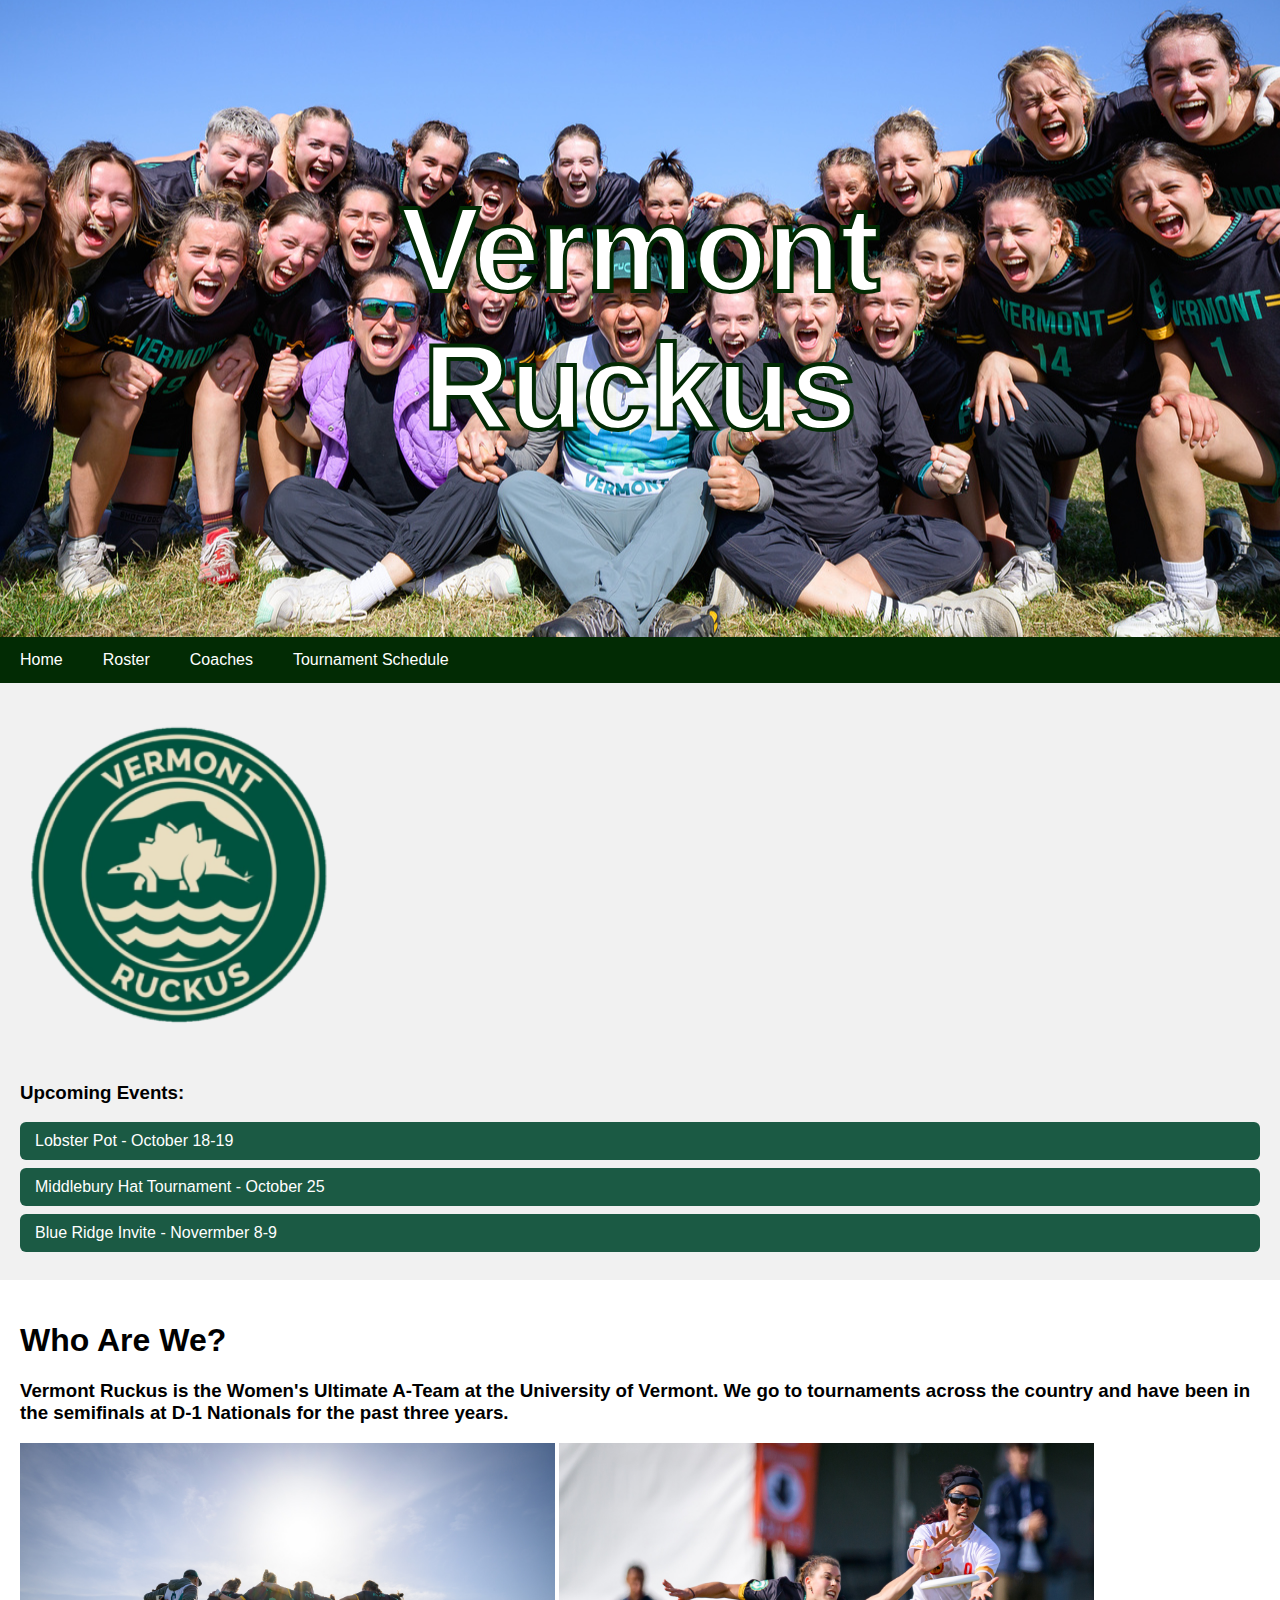
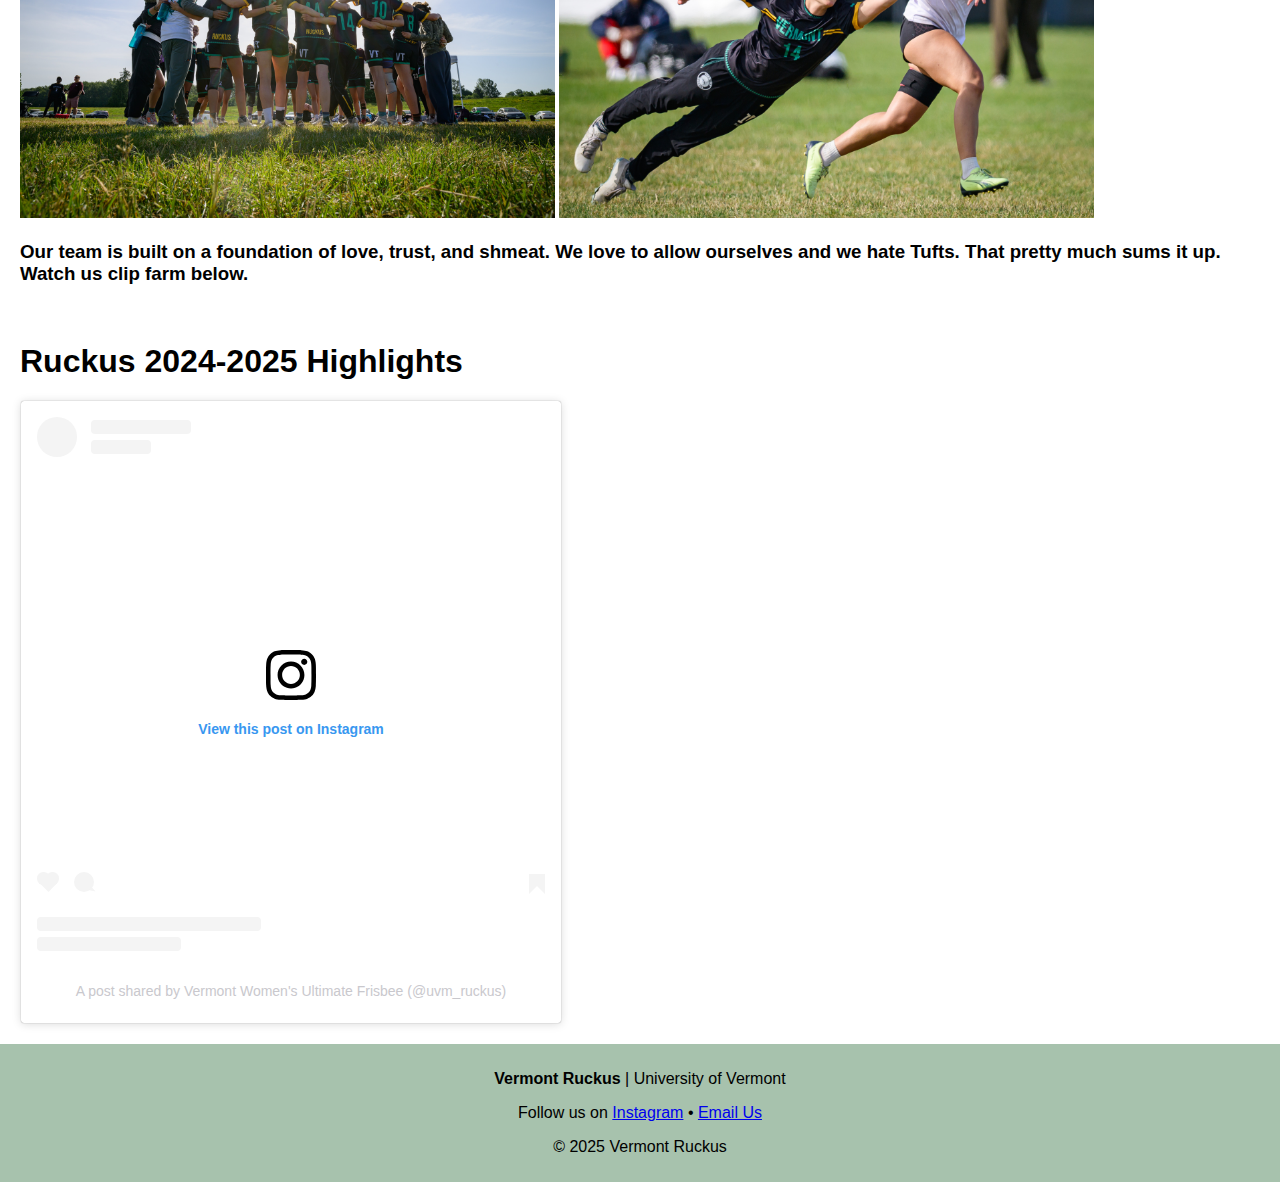
<file: index.html>
<!DOCTYPE html>
<html lang="en">
<head>
    <link rel="stylesheet" type="text/css" href="style.css">
    <meta charset="UTF-8">
    <meta name="viewport" content="width=device-width, initial-scale=1.0">
    <title>Document</title>
</head>
<body>
    <!-- Header -->
    <div class="header">
        <h1>Vermont Ruckus</h1>
    </div>

    <!-- Navigation Bar -->
    <div class="navbar">
        <a href="index.html">Home</a>
        <a href="roster.html">Roster</a>
        <a href="coaches.html">Coaches</a>
        <a href="tournaments.html">Tournament Schedule</a>
    </div>

    <!-- The flexible grid (content) you need to uncomment some of the lines below -->
    <div class="row">

        <div class="side">
            <img src="images/logo.png" width="338" height="338">
            <br>
            <br>
            <h3>Upcoming Events:</h3>
            <ul>
                <li>Lobster Pot - October 18-19</li>
                <li>Middlebury Hat Tournament - October 25</li>
                <li>Blue Ridge Invite - Novermber 8-9</li>
            </ul>
        </div>

        <div class="main">
            <h1>Who Are We?</h1>
            <h3>Vermont Ruckus is the Women's Ultimate A-Team at the University of Vermont. We go to tournaments across the country and have been in the semifinals at D-1 Nationals for the past three years.</h3>
            <img src="images/sunhuddle.jpg" width="535" height = "375">
            <img src="images/tatum.jpg" width="535" height = "375">
            <h3>Our team is built on a foundation of love, trust, and shmeat. We love to allow ourselves and we hate Tufts. That pretty much sums it up. Watch us clip farm below.</h3>
            <br>
            <h1>Ruckus 2024-2025 Highlights</h1>
            <blockquote class="instagram-media" data-instgrm-permalink="https://www.instagram.com/reel/DLfa4rnhqKM/?utm_source=ig_embed&amp;utm_campaign=loading" data-instgrm-version="14" style=" background:#FFF; border:0; border-radius:3px; box-shadow:0 0 1px 0 rgba(0,0,0,0.5),0 1px 10px 0 rgba(0,0,0,0.15); margin: 1px; max-width:540px; min-width:326px; padding:0; width:99.375%; width:-webkit-calc(100% - 2px); width:calc(100% - 2px);"><div style="padding:16px;"> <a href="https://www.instagram.com/reel/DLfa4rnhqKM/?utm_source=ig_embed&amp;utm_campaign=loading" style=" background:#FFFFFF; line-height:0; padding:0 0; text-align:center; text-decoration:none; width:100%;" target="_blank"> <div style=" display: flex; flex-direction: row; align-items: center;"> <div style="background-color: #F4F4F4; border-radius: 50%; flex-grow: 0; height: 40px; margin-right: 14px; width: 40px;"></div> <div style="display: flex; flex-direction: column; flex-grow: 1; justify-content: center;"> <div style=" background-color: #F4F4F4; border-radius: 4px; flex-grow: 0; height: 14px; margin-bottom: 6px; width: 100px;"></div> <div style=" background-color: #F4F4F4; border-radius: 4px; flex-grow: 0; height: 14px; width: 60px;"></div></div></div><div style="padding: 19% 0;"></div> <div style="display:block; height:50px; margin:0 auto 12px; width:50px;"><svg width="50px" height="50px" viewBox="0 0 60 60" version="1.1" xmlns="https://www.w3.org/2000/svg" xmlns:xlink="https://www.w3.org/1999/xlink"><g stroke="none" stroke-width="1" fill="none" fill-rule="evenodd"><g transform="translate(-511.000000, -20.000000)" fill="#000000"><g><path d="M556.869,30.41 C554.814,30.41 553.148,32.076 553.148,34.131 C553.148,36.186 554.814,37.852 556.869,37.852 C558.924,37.852 560.59,36.186 560.59,34.131 C560.59,32.076 558.924,30.41 556.869,30.41 M541,60.657 C535.114,60.657 530.342,55.887 530.342,50 C530.342,44.114 535.114,39.342 541,39.342 C546.887,39.342 551.658,44.114 551.658,50 C551.658,55.887 546.887,60.657 541,60.657 M541,33.886 C532.1,33.886 524.886,41.1 524.886,50 C524.886,58.899 532.1,66.113 541,66.113 C549.9,66.113 557.115,58.899 557.115,50 C557.115,41.1 549.9,33.886 541,33.886 M565.378,62.101 C565.244,65.022 564.756,66.606 564.346,67.663 C563.803,69.06 563.154,70.057 562.106,71.106 C561.058,72.155 560.06,72.803 558.662,73.347 C557.607,73.757 556.021,74.244 553.102,74.378 C549.944,74.521 548.997,74.552 541,74.552 C533.003,74.552 532.056,74.521 528.898,74.378 C525.979,74.244 524.393,73.757 523.338,73.347 C521.94,72.803 520.942,72.155 519.894,71.106 C518.846,70.057 518.197,69.06 517.654,67.663 C517.244,66.606 516.755,65.022 516.623,62.101 C516.479,58.943 516.448,57.996 516.448,50 C516.448,42.003 516.479,41.056 516.623,37.899 C516.755,34.978 517.244,33.391 517.654,32.338 C518.197,30.938 518.846,29.942 519.894,28.894 C520.942,27.846 521.94,27.196 523.338,26.654 C524.393,26.244 525.979,25.756 528.898,25.623 C532.057,25.479 533.004,25.448 541,25.448 C548.997,25.448 549.943,25.479 553.102,25.623 C556.021,25.756 557.607,26.244 558.662,26.654 C560.06,27.196 561.058,27.846 562.106,28.894 C563.154,29.942 563.803,30.938 564.346,32.338 C564.756,33.391 565.244,34.978 565.378,37.899 C565.522,41.056 565.552,42.003 565.552,50 C565.552,57.996 565.522,58.943 565.378,62.101 M570.82,37.631 C570.674,34.438 570.167,32.258 569.425,30.349 C568.659,28.377 567.633,26.702 565.965,25.035 C564.297,23.368 562.623,22.342 560.652,21.575 C558.743,20.834 556.562,20.326 553.369,20.18 C550.169,20.033 549.148,20 541,20 C532.853,20 531.831,20.033 528.631,20.18 C525.438,20.326 523.257,20.834 521.349,21.575 C519.376,22.342 517.703,23.368 516.035,25.035 C514.368,26.702 513.342,28.377 512.574,30.349 C511.834,32.258 511.326,34.438 511.181,37.631 C511.035,40.831 511,41.851 511,50 C511,58.147 511.035,59.17 511.181,62.369 C511.326,65.562 511.834,67.743 512.574,69.651 C513.342,71.625 514.368,73.296 516.035,74.965 C517.703,76.634 519.376,77.658 521.349,78.425 C523.257,79.167 525.438,79.673 528.631,79.82 C531.831,79.965 532.853,80.001 541,80.001 C549.148,80.001 550.169,79.965 553.369,79.82 C556.562,79.673 558.743,79.167 560.652,78.425 C562.623,77.658 564.297,76.634 565.965,74.965 C567.633,73.296 568.659,71.625 569.425,69.651 C570.167,67.743 570.674,65.562 570.82,62.369 C570.966,59.17 571,58.147 571,50 C571,41.851 570.966,40.831 570.82,37.631"></path></g></g></g></svg></div><div style="padding-top: 8px;"> <div style=" color:#3897f0; font-family:Arial,sans-serif; font-size:14px; font-style:normal; font-weight:550; line-height:18px;">View this post on Instagram</div></div><div style="padding: 12.5% 0;"></div> <div style="display: flex; flex-direction: row; margin-bottom: 14px; align-items: center;"><div> <div style="background-color: #F4F4F4; border-radius: 50%; height: 12.5px; width: 12.5px; transform: translateX(0px) translateY(7px);"></div> <div style="background-color: #F4F4F4; height: 12.5px; transform: rotate(-45deg) translateX(3px) translateY(1px); width: 12.5px; flex-grow: 0; margin-right: 14px; margin-left: 2px;"></div> <div style="background-color: #F4F4F4; border-radius: 50%; height: 12.5px; width: 12.5px; transform: translateX(9px) translateY(-18px);"></div></div><div style="margin-left: 8px;"> <div style=" background-color: #F4F4F4; border-radius: 50%; flex-grow: 0; height: 20px; width: 20px;"></div> <div style=" width: 0; height: 0; border-top: 2px solid transparent; border-left: 6px solid #f4f4f4; border-bottom: 2px solid transparent; transform: translateX(16px) translateY(-4px) rotate(30deg)"></div></div><div style="margin-left: auto;"> <div style=" width: 0px; border-top: 8px solid #F4F4F4; border-right: 8px solid transparent; transform: translateY(16px);"></div> <div style=" background-color: #F4F4F4; flex-grow: 0; height: 12px; width: 16px; transform: translateY(-4px);"></div> <div style=" width: 0; height: 0; border-top: 8px solid #F4F4F4; border-left: 8px solid transparent; transform: translateY(-4px) translateX(8px);"></div></div></div> <div style="display: flex; flex-direction: column; flex-grow: 1; justify-content: center; margin-bottom: 24px;"> <div style=" background-color: #F4F4F4; border-radius: 4px; flex-grow: 0; height: 14px; margin-bottom: 6px; width: 224px;"></div> <div style=" background-color: #F4F4F4; border-radius: 4px; flex-grow: 0; height: 14px; width: 144px;"></div></div></a><p style=" color:#c9c8cd; font-family:Arial,sans-serif; font-size:14px; line-height:17px; margin-bottom:0; margin-top:8px; overflow:hidden; padding:8px 0 7px; text-align:center; text-overflow:ellipsis; white-space:nowrap;"><a href="https://www.instagram.com/reel/DLfa4rnhqKM/?utm_source=ig_embed&amp;utm_campaign=loading" style=" color:#c9c8cd; font-family:Arial,sans-serif; font-size:14px; font-style:normal; font-weight:normal; line-height:17px; text-decoration:none;" target="_blank">A post shared by Vermont Women&#39;s Ultimate Frisbee (@uvm_ruckus)</a></p></div></blockquote>
            <script async src="//www.instagram.com/embed.js"></script>
        </div>
    </div>
    <!-- Footer -->
    <footer class="footer">
        <p><strong>Vermont Ruckus</strong> | University of Vermont</p>
        <p>Follow us on 
            <a href="https://www.instagram.com/uvm_ruckus" target="_blank">Instagram</a> 
            • 
            <a href="mailto:womensultimate@uvm.edu">Email Us</a>
        </p>
        <p>&copy; 2025 Vermont Ruckus</p>
    </footer>
</body>
</html>
</file>
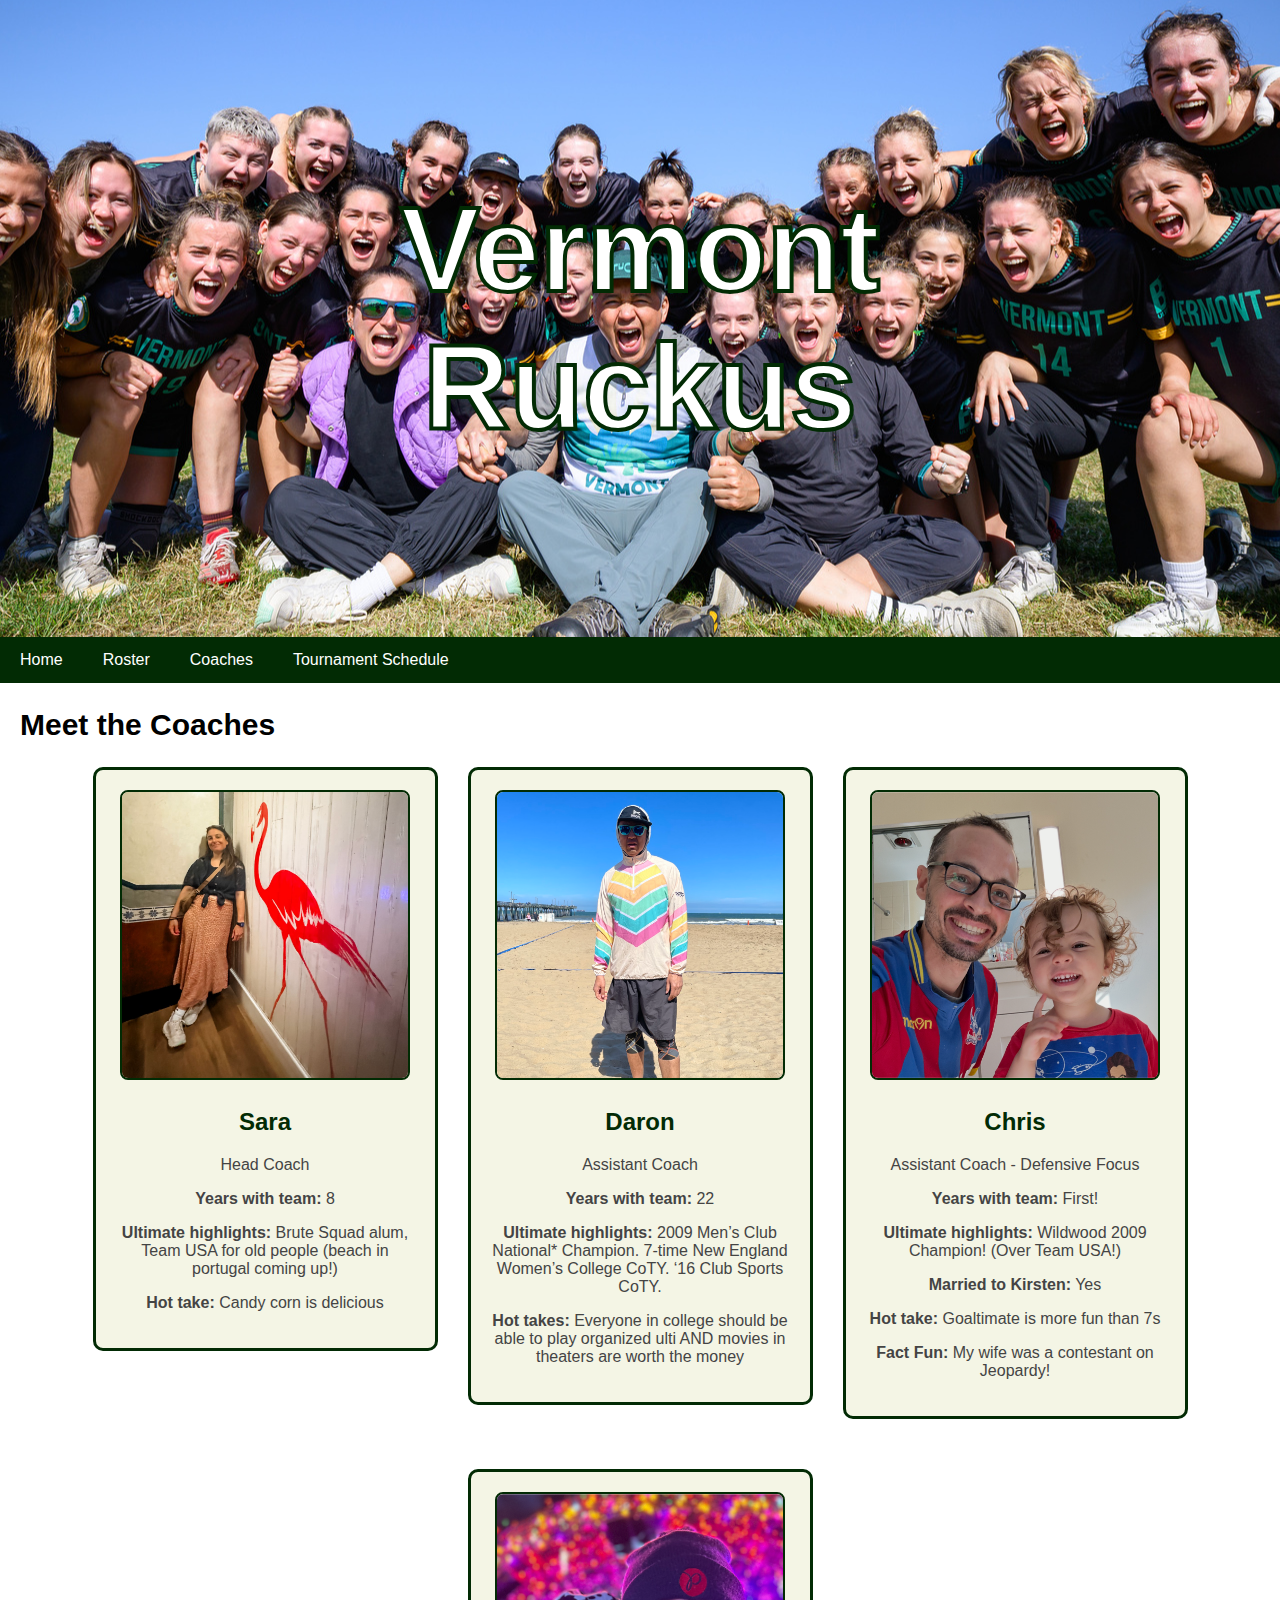
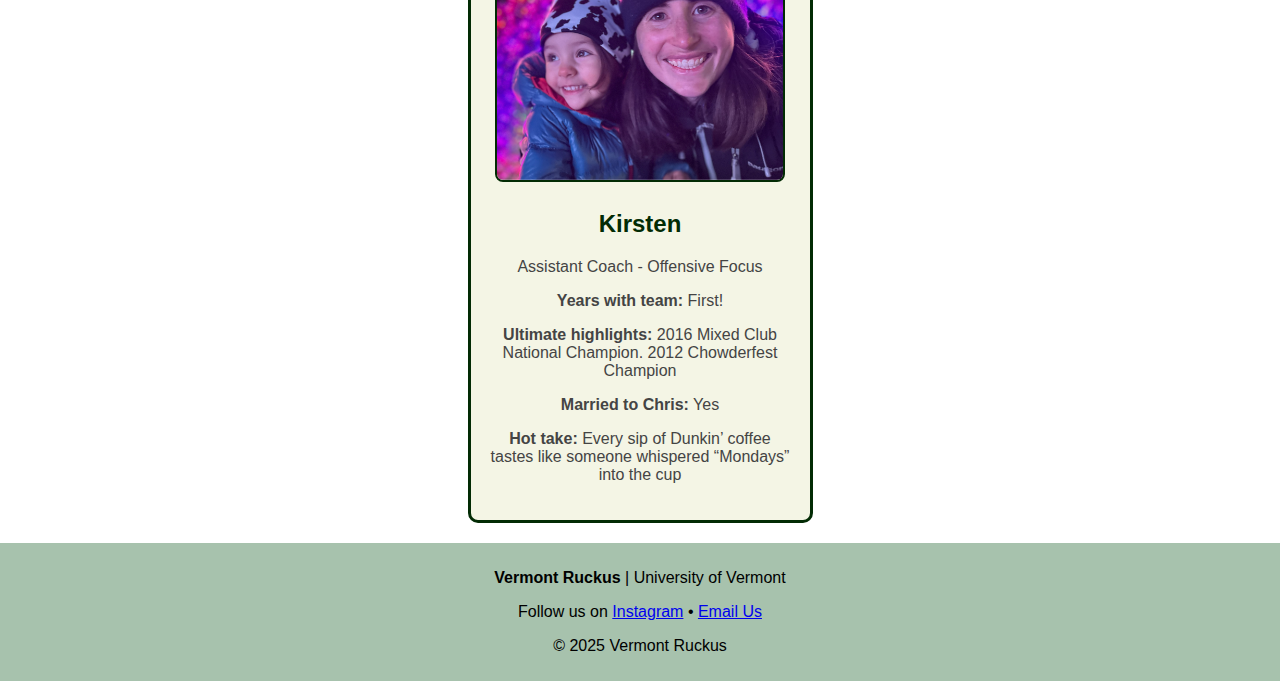
<file: coaches.html>
<!DOCTYPE html>
<html lang="en">
<head>
    <link rel="stylesheet" type="text/css" href="style.css">
    <meta charset="UTF-8">
    <meta name="viewport" content="width=device-width, initial-scale=1.0">
    <title>Document</title>
</head>
<body>
    <!-- Header -->
    <div class="header">
        <h1>Vermont Ruckus</h1>
    </div>

    <!-- Navigation Bar -->
    <div class="navbar">
        <a href="index.html">Home</a>
        <a href="roster.html">Roster</a>
        <a href="coaches.html">Coaches</a>
        <a href="tournaments.html">Tournament Schedule</a>
    </div>
    <h2>Meet the Coaches</h2>
    <section class="coaches">
        <div class="coach-box">
            <img src="images/sara.png" alt="Coach Sara">
            <h3>Sara</h3>
            <p class="title">Head Coach</p>
            <p class="bio">
                <p><strong>Years with team:</strong> 8</p>
                <p><strong>Ultimate highlights:</strong> Brute Squad alum, Team USA for old people (beach in portugal coming up!)</p>
                <p><strong>Hot take:</strong> Candy corn is delicious</p>
            </p>
        </div>

        <div class="coach-box">
            <img src="images/daron.png" alt="Coach Daron">
            <h3>Daron</h3>
            <p class="title">Assistant Coach</p>
            <p class="bio">
                <p><strong>Years with team:</strong> 22</p>
                <p><strong>Ultimate highlights:</strong> 2009 Men’s Club National* Champion. 7-time New England Women’s College CoTY. ‘16 Club Sports CoTY.</p>
                <p><strong>Hot takes:</strong> Everyone in college should be able to play organized ulti AND movies in theaters are worth the money</p>
    
            </p>
        </div>

        <div class="coach-box">
            <img src="images/chris.png" alt="Coach Chris">
            <h3>Chris</h3>
            <p class="title">Assistant Coach - Defensive Focus</p>
            <p class="bio">
                <p><strong>Years with team:</strong> First!</p>
                <p><strong>Ultimate highlights:</strong> Wildwood 2009 Champion! (Over Team USA!)</p>
                <p><strong>Married to Kirsten:</strong> Yes</p>
                <p><strong>Hot take:</strong> Goaltimate is more fun than 7s</p>
                <p><strong>Fact Fun:</strong> My wife was a contestant on Jeopardy!</p>
            </p>
        </div>

        <div class="coach-box">
            <img src="images/kirsten.png" alt="Coach Kirsten">
            <h3>Kirsten</h3>
            <p class="title">Assistant Coach - Offensive Focus</p>
            <p class="bio">
                <p><strong>Years with team:</strong> First!</p>
                <p><strong>Ultimate highlights:</strong> 2016 Mixed Club National Champion. 2012 Chowderfest Champion</p>
                <p><strong>Married to Chris:</strong> Yes</p>
                <p><strong>Hot take:</strong> Every sip of Dunkin’ coffee tastes like someone whispered “Mondays” into the cup</p>
            </p>
        </div>
    </section>
    <footer class="footer">
        <p><strong>Vermont Ruckus</strong> | University of Vermont</p>
        <p>Follow us on 
            <a href="https://www.instagram.com/uvm_ruckus" target="_blank">Instagram</a> 
            • 
            <a href="mailto:womensultimate@uvm.edu">Email Us</a>
        </p>
        <p>&copy; 2025 Vermont Ruckus</p>
    </footer>
</body>
</html>
</file>
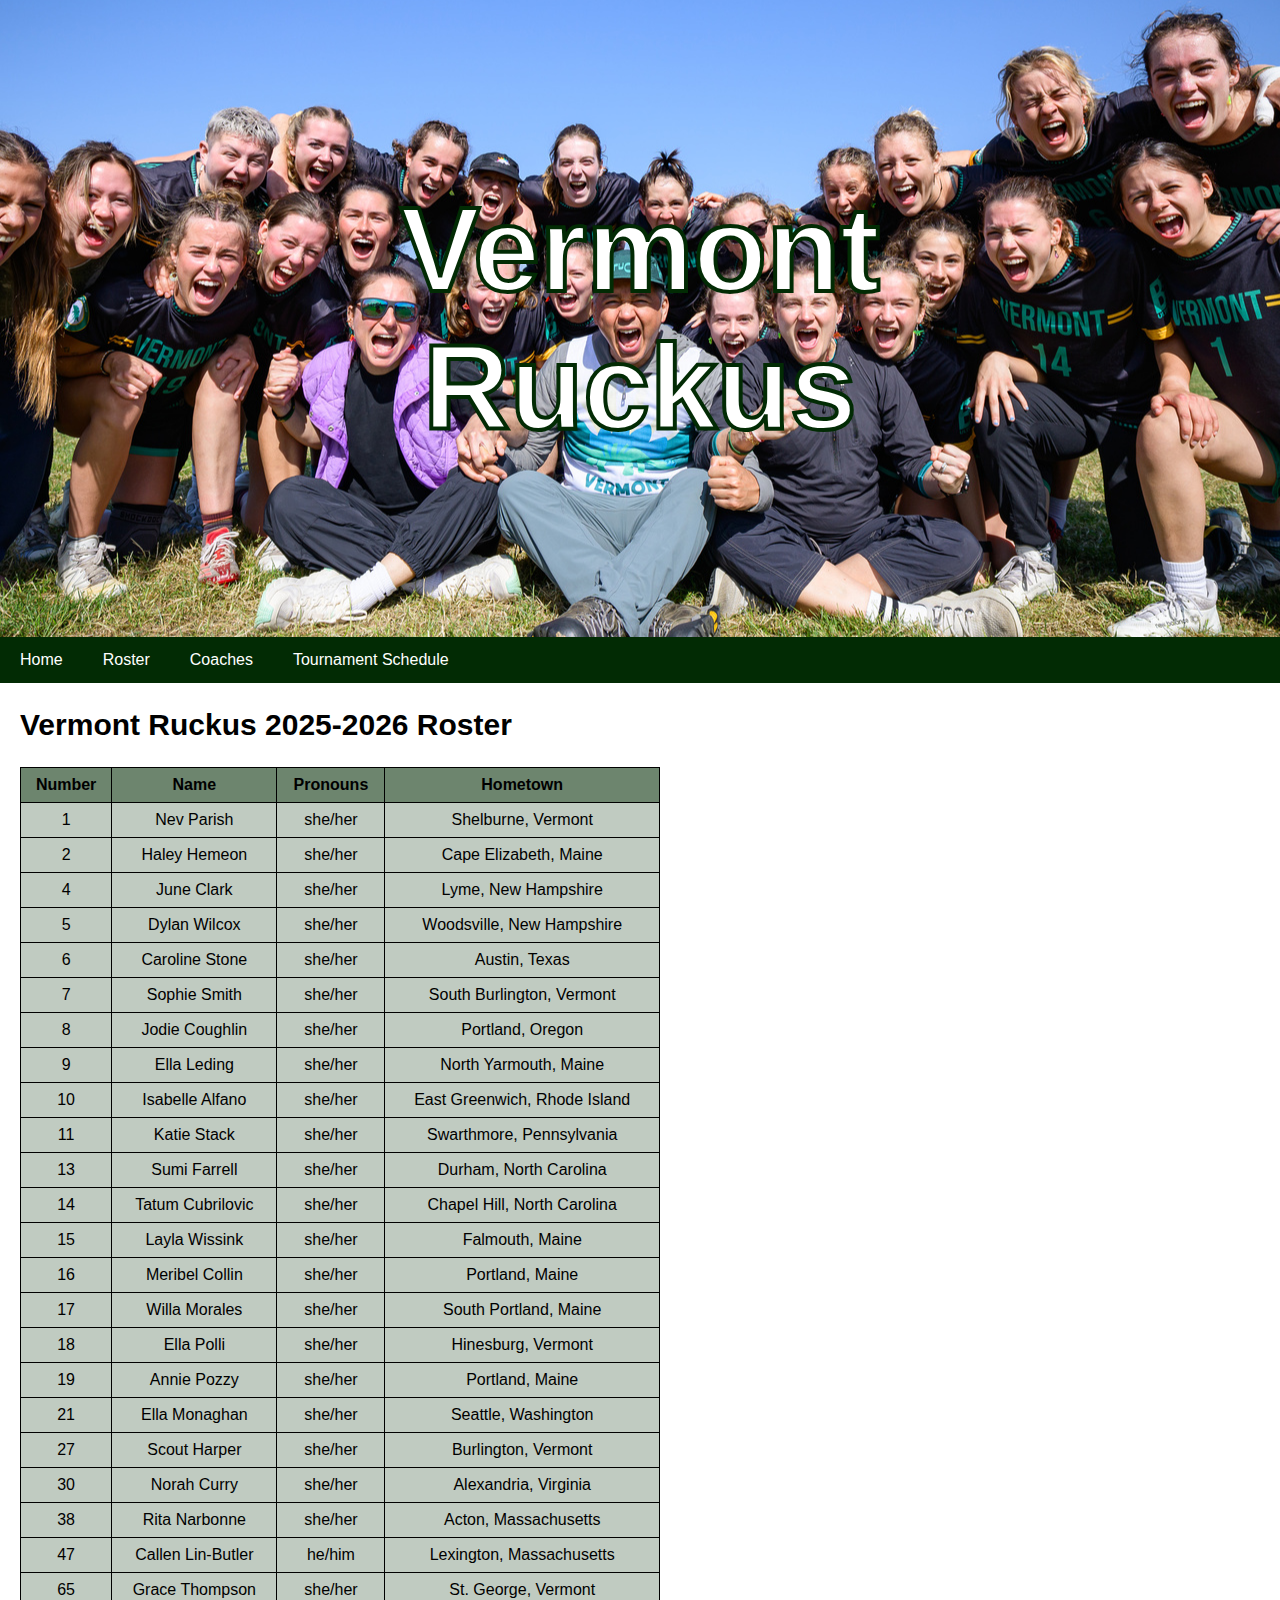
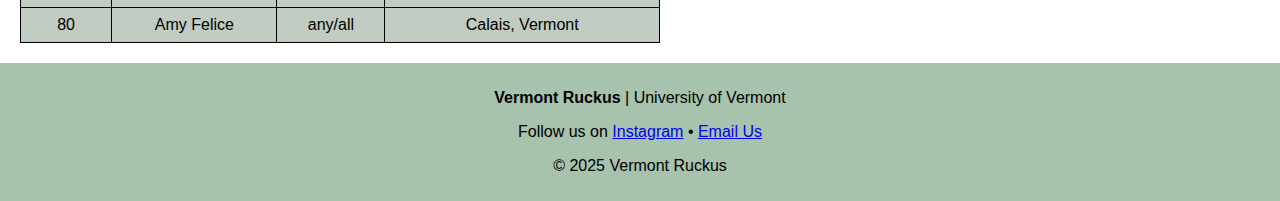
<file: roster.html>
<!DOCTYPE html>
<html lang="en">
<head>
    <link rel="stylesheet" type="text/css" href="style.css">
    <meta charset="UTF-8">
    <meta name="viewport" content="width=device-width, initial-scale=1.0">
    <title>Document</title>
</head>
<body>
    <!-- Header -->
    <div class="header">
        <h1>Vermont Ruckus</h1>
    </div>

    <!-- Navigation Bar -->
    <div class="navbar">
        <a href="index.html">Home</a>
        <a href="roster.html">Roster</a>
        <a href="coaches.html">Coaches</a>
        <a href="tournaments.html">Tournament Schedule</a>
    </div>
    <section>
        <h2>Vermont Ruckus 2025-2026 Roster</h2>
        <table>
            <thead>
                <tr>
                    <th>Number</th>
                    <th>Name</th>
                    <th>Pronouns</th>
                    <th>Hometown</th>

                </tr>
            </thead>
            <tbody>
                <tr>
                <tr><td>1</td><td>Nev Parish</td><td>she/her</td><td>Shelburne, Vermont</td></tr>
                <tr><td>2</td><td>Haley Hemeon</td><td>she/her</td><td>Cape Elizabeth, Maine</td></tr>
                <tr><td>4</td><td>June Clark</td><td>she/her</td><td>Lyme, New Hampshire</td></tr>
                <tr><td>5</td><td>Dylan Wilcox</td><td>she/her</td><td>Woodsville, New Hampshire</td></tr>
                <tr><td>6</td><td>Caroline Stone</td><td>she/her</td><td>Austin, Texas</td></tr>
                <tr><td>7</td><td>Sophie Smith</td><td>she/her</td><td>South Burlington, Vermont</td></tr>
                <tr><td>8</td><td>Jodie Coughlin</td><td>she/her</td><td>Portland, Oregon</td></tr>
                <tr><td>9</td><td>Ella Leding</td><td>she/her</td><td>North Yarmouth, Maine</td></tr>
                <tr><td>10</td><td>Isabelle Alfano</td><td>she/her</td><td>East Greenwich, Rhode Island</td></tr>
                <tr><td>11</td><td>Katie Stack</td><td>she/her</td><td>Swarthmore, Pennsylvania</td></tr>
                <tr><td>13</td><td>Sumi Farrell</td><td>she/her</td><td>Durham, North Carolina</td></tr>
                <tr><td>14</td><td>Tatum Cubrilovic</td><td>she/her</td><td>Chapel Hill, North Carolina</td></tr>
                <tr><td>15</td><td>Layla Wissink</td><td>she/her</td><td>Falmouth, Maine</td></tr>
                <tr><td>16</td><td>Meribel Collin</td><td>she/her</td><td>Portland, Maine</td></tr>
                <tr><td>17</td><td>Willa Morales</td><td>she/her</td><td>South Portland, Maine</td></tr>
                <tr><td>18</td><td>Ella Polli</td><td>she/her</td><td>Hinesburg, Vermont</td></tr>
                <tr><td>19</td><td>Annie Pozzy</td><td>she/her</td><td>Portland, Maine</td></tr>
                <tr><td>21</td><td>Ella Monaghan</td><td>she/her</td><td>Seattle, Washington</td></tr>
                <tr><td>27</td><td>Scout Harper</td><td>she/her</td><td>Burlington, Vermont</td></tr>
                <tr><td>30</td><td>Norah Curry</td><td>she/her</td><td>Alexandria, Virginia</td></tr>
                <tr><td>38</td><td>Rita Narbonne</td><td>she/her</td><td>Acton, Massachusetts</td></tr>
                <tr><td>47</td><td>Callen Lin-Butler</td><td>he/him</td><td>Lexington, Massachusetts</td></tr>
                <tr><td>65</td><td>Grace Thompson</td><td>she/her</td><td>St. George, Vermont</td></tr>
                <tr><td>80</td><td>Amy Felice</td><td>any/all</td><td>Calais, Vermont</td></tr>
                </tr>
            </tbody>
        </table>
    </section>
    <footer class="footer">
        <p><strong>Vermont Ruckus</strong> | University of Vermont</p>
        <p>Follow us on 
            <a href="https://www.instagram.com/uvm_ruckus" target="_blank">Instagram</a> 
            • 
            <a href="mailto:womensultimate@uvm.edu">Email Us</a>
        </p>
        <p>&copy; 2025 Vermont Ruckus</p>
    </footer>
</body>
</html>
</file>
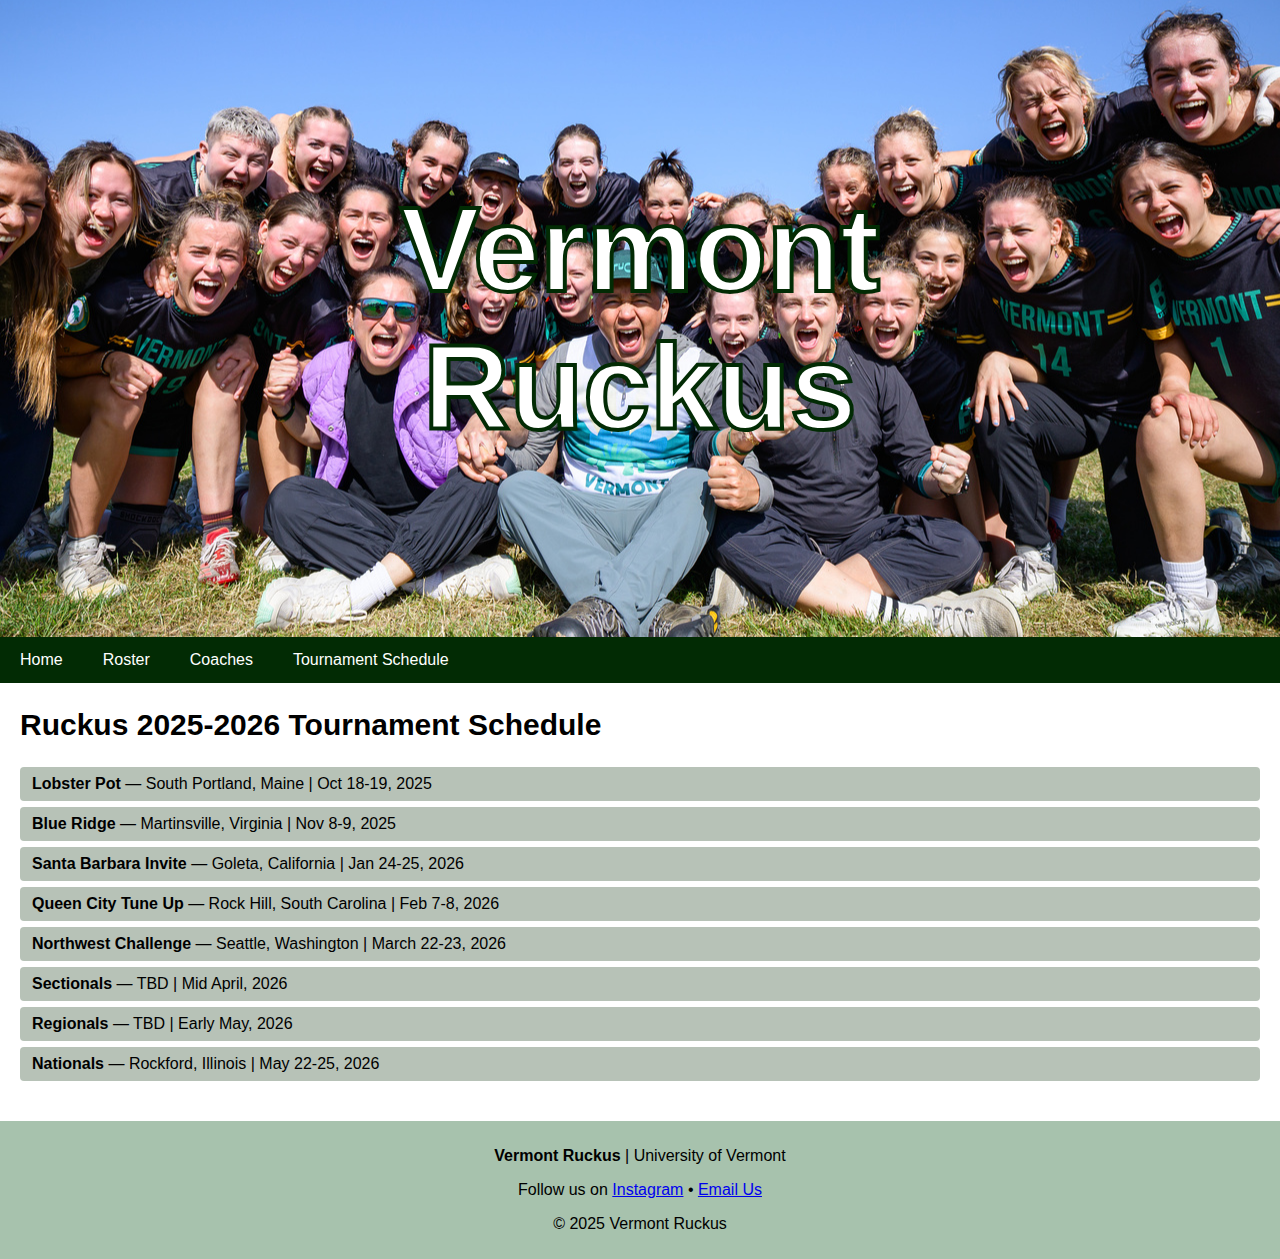
<file: tournaments.html>
<!DOCTYPE html>
<html lang="en">
<head>
    <link rel="stylesheet" type="text/css" href="style.css">
    <meta charset="UTF-8">
    <meta name="viewport" content="width=device-width, initial-scale=1.0">
    <title>Document</title>
</head>
<body>
    <!-- Header -->
    <div class="header">
        <h1>Vermont Ruckus</h1>
    </div>

    <!-- Navigation Bar -->
    <div class="navbar">
        <a href="index.html">Home</a>
        <a href="roster.html">Roster</a>
        <a href="coaches.html">Coaches</a>
        <a href="tournaments.html">Tournament Schedule</a>
    </div>
    <section class="tournaments">
    <h2>Ruckus 2025-2026 Tournament Schedule</h2>
        <ul>
            <li><strong>Lobster Pot</strong> — South Portland, Maine | Oct 18-19, 2025</li>
            <li><strong>Blue Ridge</strong> — Martinsville, Virginia | Nov 8-9, 2025</li>
            <li><strong>Santa Barbara Invite</strong> — Goleta, California | Jan 24-25, 2026</li>
            <li><strong>Queen City Tune Up</strong> — Rock Hill, South Carolina | Feb 7-8, 2026</li>
            <li><strong>Northwest Challenge</strong> — Seattle, Washington | March 22-23, 2026</li>
            <li><strong>Sectionals</strong> — TBD | Mid April, 2026</li>
            <li><strong>Regionals</strong> — TBD | Early May, 2026</li>
            <li><strong>Nationals</strong> — Rockford, Illinois | May 22-25, 2026</li>
        </ul>
    </section>
    <footer class="footer">
        <p><strong>Vermont Ruckus</strong> | University of Vermont</p>
        <p>Follow us on 
            <a href="https://www.instagram.com/uvm_ruckus" target="_blank">Instagram</a> 
            • 
            <a href="mailto:womensultimate@uvm.edu">Email Us</a>
        </p>
        <p>&copy; 2025 Vermont Ruckus</p>
    </footer>
</body>
</html>
</file>
<file: style.css>
* {
    box-sizing: border-box;
}
body {
    font-family: Arial;
    margin: 0;
}
.header {
    padding: 100px 200px 100px 200px;
    font-size: 60px;
    text-align: center;
    -webkit-text-stroke: 4px rgb(2, 43, 4);
    background-image: url('images/teampic.jpg');
    background-position: center;
    color: white;
}

h2 {
    margin-left: 20px;
    font-size: 30px;
}

table {
    border-collapse: collapse; 
    width: 50%;
    margin-left: 20px;
    margin-bottom: 20px;
}

th, td {
    border: 1px solid black; 
    padding: 8px;             
    text-align: center;
}

th {
    background-color: rgba(2, 43, 4, 0.575);
}

td {
    background-color: rgba(2, 43, 4, 0.247);   
}

.tournaments {
    background-color: white;
    margin-bottom: 40px;
}

.tournaments ul {
    list-style-type: none; 
    padding-left: 0;
    margin-left: 20px;
}

.tournaments li {
    padding: 8px 12px;
    background-color: rgba(2, 43, 4, 0.287);
    margin-bottom: 6px;
    margin-right: 20px;
    border-radius: 4px;
}

.tournaments li:hover {
    background-color: rgba(2, 43, 4, 0.527);
}

.navbar {
    display: flex;
    background-color: rgb(2, 43, 4);
}

.navbar a {
    color: white;
    padding: 14px 20px;
    text-decoration: none;
    text-align: center;
}

.coaches {
    display: flex;
    align-items: flex-start;
    gap: 30px;
    flex-wrap: wrap;
    justify-content: center;
}

.coach-box {
    border: 3px solid rgb(2, 43, 4);
    border-radius: 10px;
    padding: 20px;
    width: 345px;
    text-align: center;
    background-color: rgba(216, 221, 164, 0.291);
    margin-bottom: 20px;
}

.coach-box img {
    width: 290px;
    height: 290px;
    object-fit: cover;
    border-radius: 8px;
    border: 2px solid rgb(2, 43, 4);
}

.coach-box h3 {
    font-size: 24px;
    color: rgb(2, 43, 4);
    margin-bottom: 20px;
}

.coach-box p {
    font-size: 16px;
    color: #444;
}

.navbar a:hover {
    background-color: #ddd;
    color: black;
}

.row {
    display: flex;
    flex-wrap: wrap;
}

.side {
    flex: 25%;
    background-color: #f1f1f1;
    padding: 20px;
}

.side ul {
    list-style-type: none;
    padding: 0;
    margin: 0;
}

.side li {
    background-color: rgba(7, 76, 51, 0.915);
    color: white;
    padding: 10px 15px;
    margin-bottom: 8px;
    border-radius: 6px;
    font-size: 1rem;
    transition: background-color 0.2s ease;
}

.main {
    flex: 75%;
    background-color: white;
    padding: 20px;
}


.footer {
    padding: 10px;
    text-align: center;
    background: #0d581d5d;
}

@media screen and (max-width: 700px) { 
    .row, .navbar { 
        flex-direction: 
        column; 
    } 
    .coaches {
        flex-direction: column;
        align-items: center;
    }

    .coach-box {
        width: 80%;
    }
}
</file>
